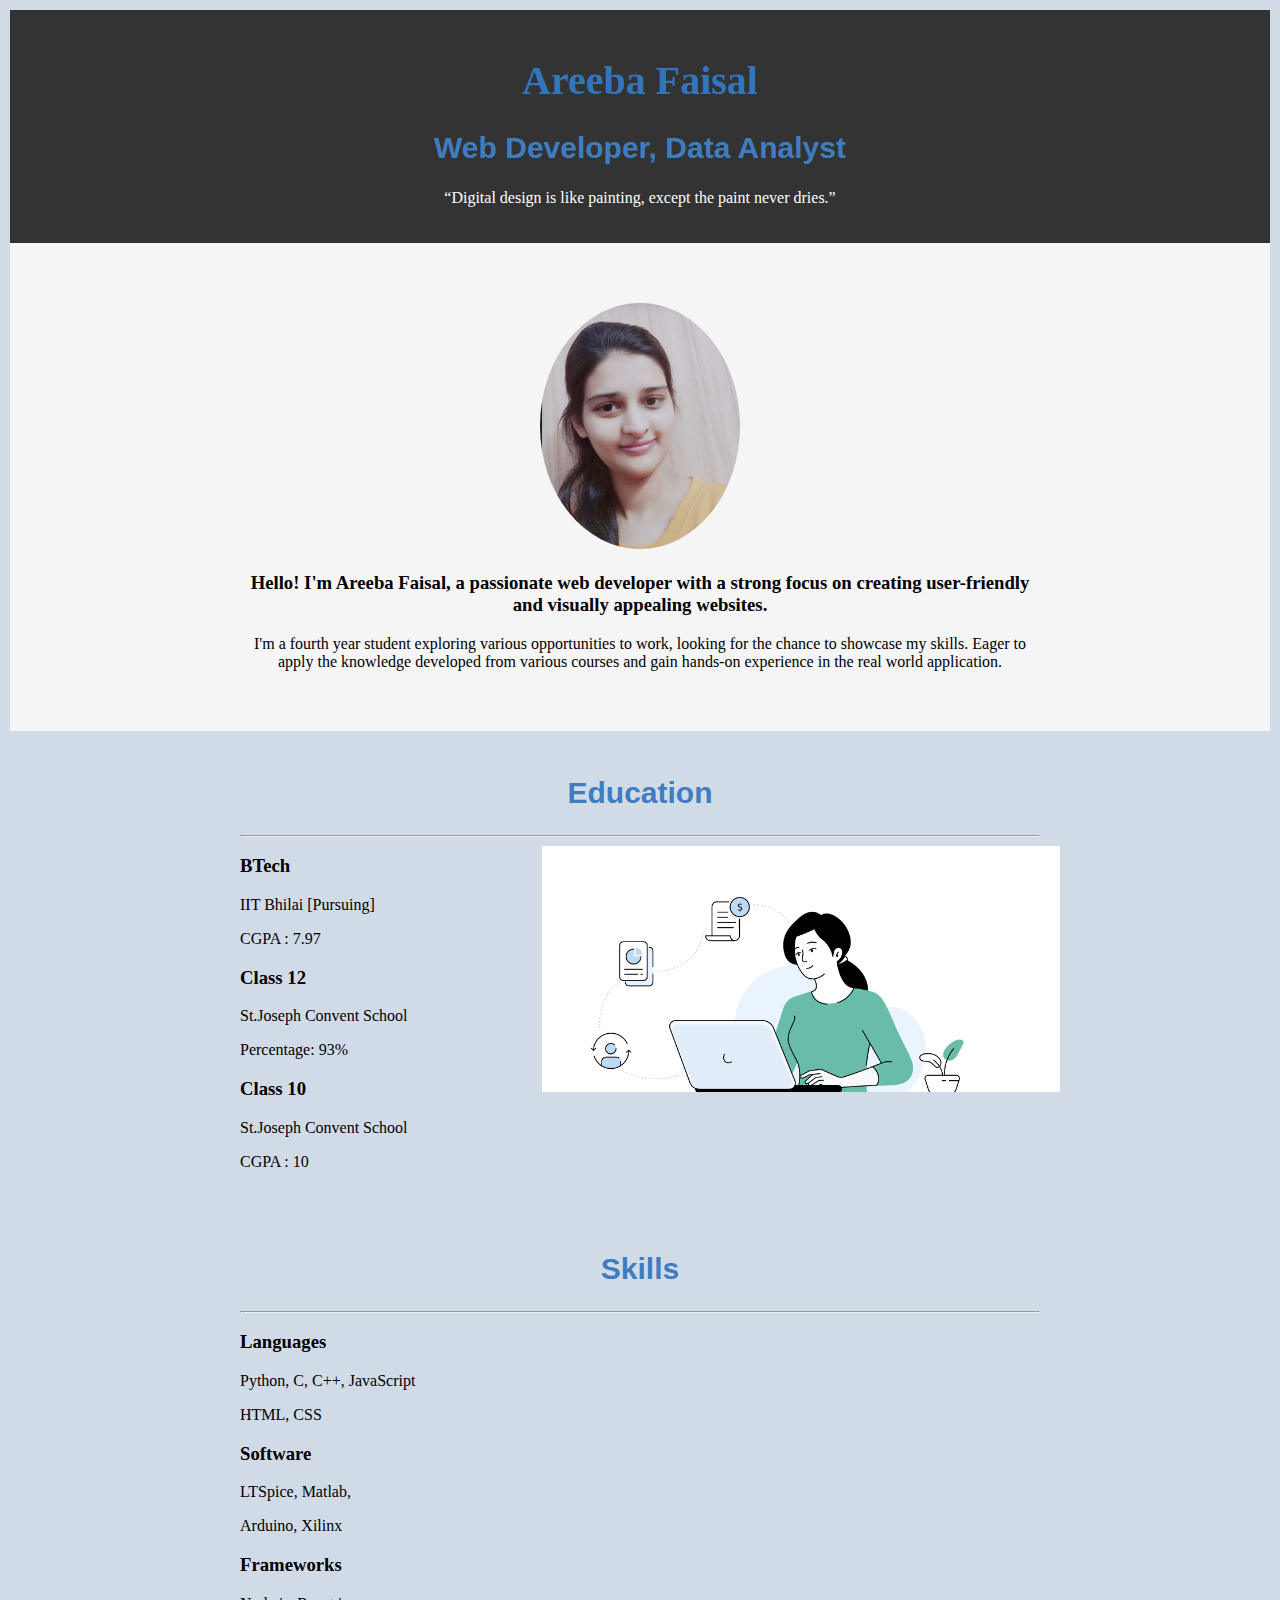
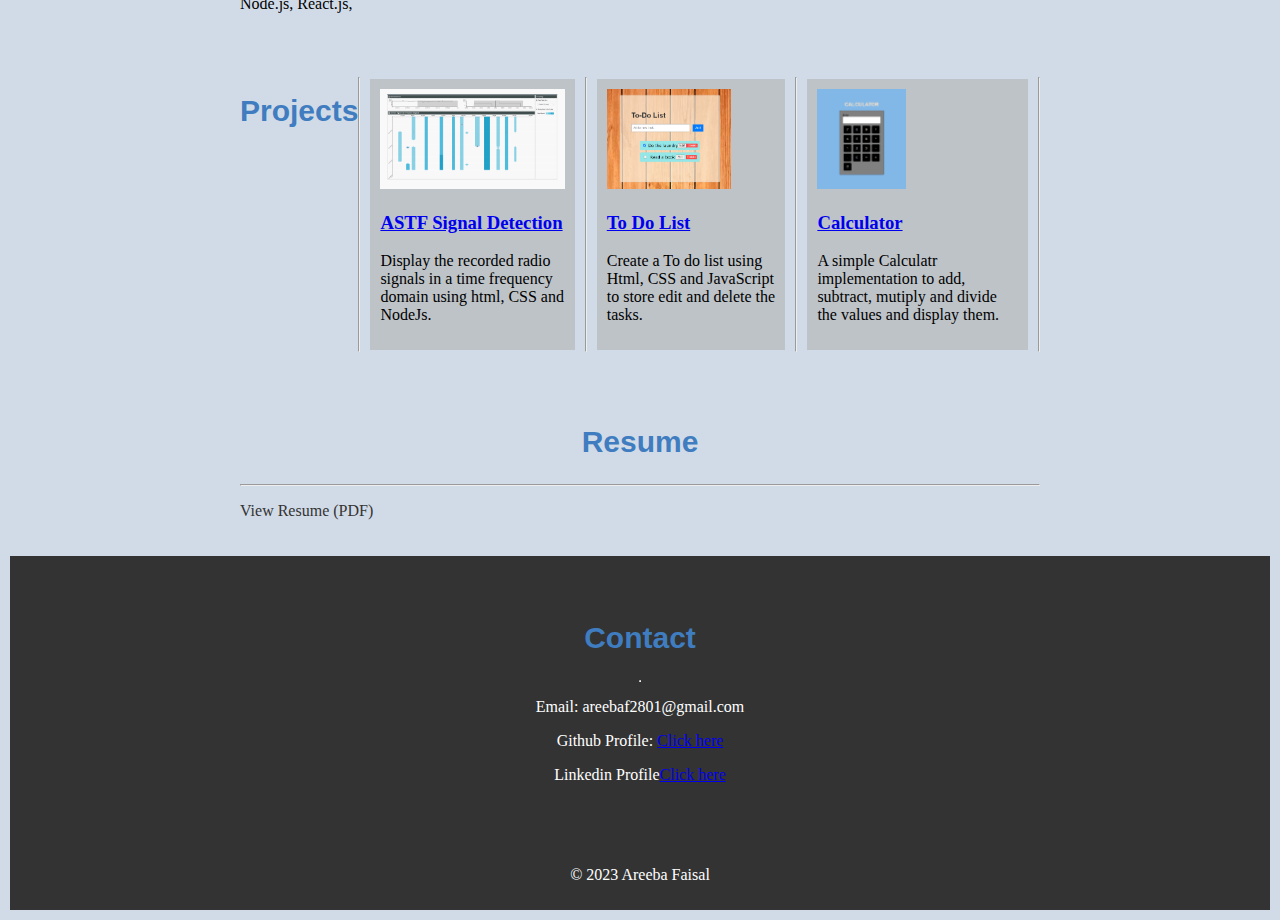
<file: index.html>
<!DOCTYPE html>
<html lang="en">
<head>
    <meta charset="UTF-8">
    <meta name="viewport" content="width=device-width, initial-scale=1.0">
    <title>Areeba Faisal - Portfolio</title>
    <link rel="stylesheet" href="styles.css">
</head>
<body>
    <header>
        <div class="header-content">
            <h1>Areeba Faisal</h1>
            <h2>Web Developer, Data Analyst</h2>
            <p>
                “Digital design is like painting, except the paint never dries.”
            </p>
        </div>
    </header>

    <section id="about">
        <div class="section-content">
            <img src=".\me.png" alt="Areeba Faisal">
            <h3 >
                Hello! I'm Areeba Faisal, a passionate web developer with a strong focus on creating user-friendly and visually appealing websites. 
            </h3>
            <div class="Me">
                I'm a fourth year student exploring various opportunities to work,
                looking for the chance to showcase my skills. Eager to apply the
                knowledge developed from various courses and gain hands-on experience in
                the real world application.
            </div>
        </div>
    </section>
    <section id="edu">
        <div class="edu">
            <h2>Education</h2>
            <hr>
            <h3>BTech</h3>
                <p>IIT Bhilai [Pursuing]</p>
                <p>CGPA : 7.97</p>
            <h3>Class 12</h3>
                <p>St.Joseph Convent School</p>
                <p>Percentage: 93%</p>
            <h3>Class 10</h3>
                <p>St.Joseph Convent School</p>
                <p>CGPA : 10</p>
          </div>

    </section>

    <section id="skills">
        
        <div class="section-content">
            <h2>Skills</h2>
            <hr>
            <h3>Languages</h3>
            <p>Python, C, C++, JavaScript</p>
            <p>HTML, CSS</p>
        <h3>Software</h3>
            <p>LTSpice, Matlab,</p>
            <p>Arduino, Xilinx</p>
        <h3>Frameworks</h3>
            <p>Node.js, React.js,</p>
            
        </div>
    </section>

    <section id="projects">
        <div class="projects">
            <h2>Projects</h2>
            <hr>
            <div class="project">
                <img src="./astf.png" alt="ASTF">
                <h3><a href="https://github.com/Areeba-28Faisal/">ASTF Signal Detection</a></h3>

                <p>Display the recorded radio signals in a time frequency domain using html, CSS and NodeJs. </p>
            </div>
            <hr>
            <div class="project">
                <img src="./tdl.png" alt="To do list">
                <h3><a href="https://github.com/Areeba-28Faisal/Codsoft/tree/To-do-list">To Do List</a></h3>
                <p>Create a To do list using Html, CSS and JavaScript to store edit and delete the tasks.</p>
            </div>
            <hr>
            <div class="project">
                <img src="./calc.png" alt="Calculator">
                <h3><a href=" https://github.com/Areeba-28Faisal/Codsoft/tree/Calculator">Calculator</a></h3>
                <p>A simple Calculatr implementation to add, subtract, mutiply and divide the values and display them.</p>
            </div>
            <hr>
            <!-- Add more projects here -->
        </div>
    </section>

    <section id="resume">

        <div class="section-content">
            <h2>Resume</h2>
            <hr>
            <p><a href="https://drive.google.com/file/d/1Hagc7MqL2C0SdJK2XbLu8eDR1fBV3OUa/view?usp=sharing">View Resume (PDF)</a></p>
        </div>
    </section>

    <section id="contact">
        <div class="contact">
            <h2>Contact</h2>
            <hr>
            <p>Email: areebaf2801@gmail.com</p>
            <p> Github Profile: <a href="https://github.com/Areeba-28Faisal">Click here</a></a></p>
            <p> Linkedin Profile<a href="https://www.linkedin.com/in/areeba-faisal-46444b25b">Click here</a></p>
        </div>
    </section>

    <footer>
        <div class="footer-content">
            <p>&copy; 2023 Areeba Faisal</p>
            <!-- Add additional links or information here -->
        </div>
    </footer>
</body>
</html>
</file>
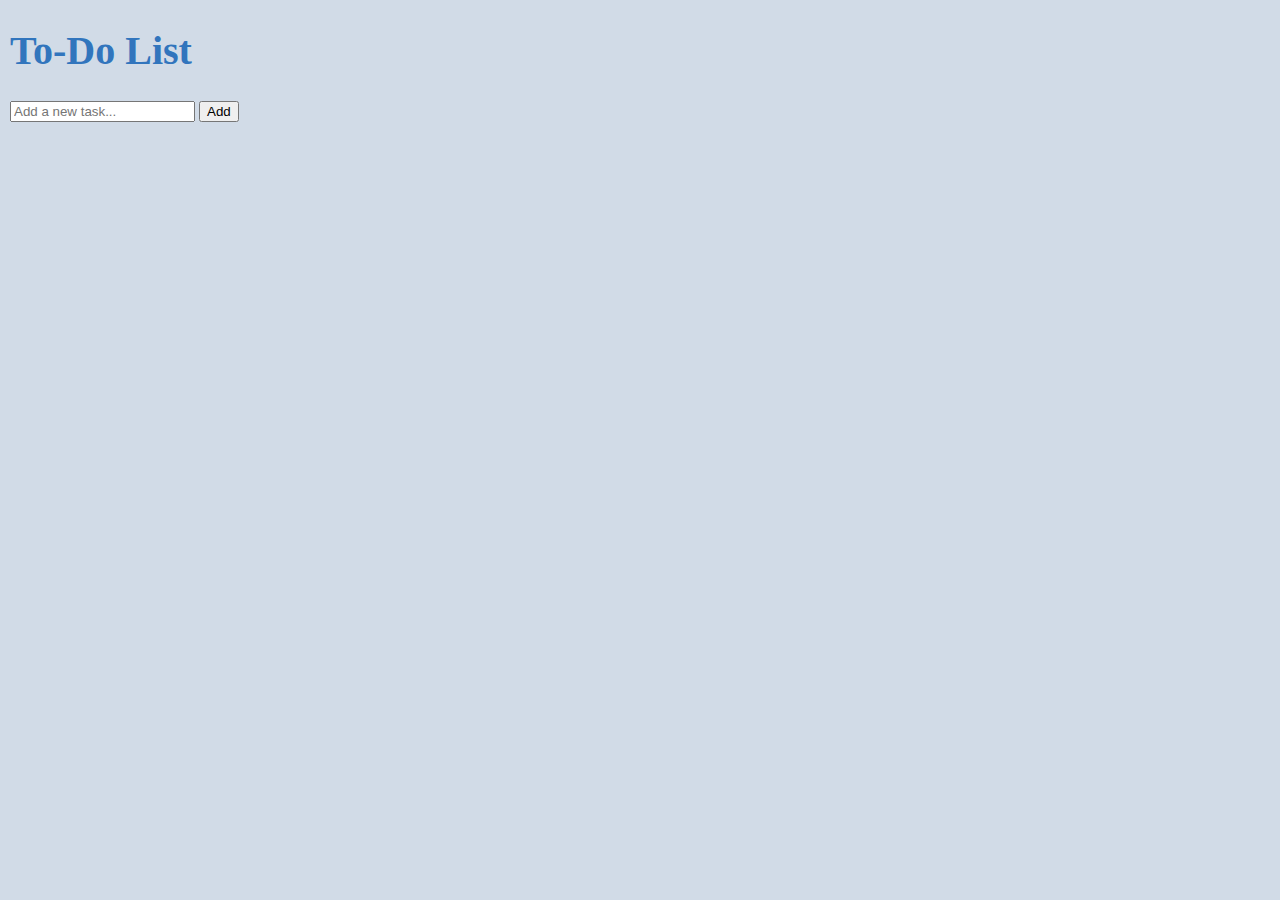
<file: To do list.html>
<!DOCTYPE html>
<html lang="en">
<head>
    <meta charset="UTF-8">
    <meta name="viewport" content="width=device-width, initial-scale=1.0">
    <link rel="stylesheet" href="styles.css">
    <title>Simple To-Do List</title>
</head>
<body>
    <div class="container">
        <h1 >To-Do List</h1>
        <div id="task-form">
            <input type="text" id="task-input" placeholder="Add a new task...">
            <button id="add-task">Add</button>
        </div>
        <ul id="task-list">
            <!-- Tasks will be displayed here -->
        </ul>
    </div>
    <script src="script.js"></script>
</body>
</html>
</file>
<file: styles.css>
/* Reset some default styles */
body {
    margin: 10px;
    padding: 10x;
    background-color: rgb(164, 184, 208,0.5);
    
}
h1{
    font-size: 40px;
    font-family: 'Lobster',cursive;
    color: rgb(49, 117, 189);
}

h2{
    font-family: 'Montserrat', sans-serif;
    font-size: 30px;
    color: rgb(63, 125, 192);
    text-align: center;
}

/* Style the header */
header {
    background-color: #333;
    color: #fff;
    text-align: center;
    padding: 20px 0;
}

.header-content {
    max-width: 800px;
    margin: 0 auto;
}

/* Style the about section */
#about {
    background-color: #f5f5f5;
    padding: 40px 0;
    text-align: center;
}

#about img {
    max-width: 200px;
    border-radius: 50%;
    align-self: left;
}

.section-content {
    max-width: 800px;
    margin: 0 auto;
    padding: 20px;
    
}

.projects{
    max-width: 800px;
    margin: 0 auto;
    padding: 20px;
    display:flex;
    justify-content:space-between;
}
/* Style the skills section */
#skills ul {
    list-style-type: none;
}

/* Style the projects section */
.project {
    margin: 10px;
    padding:10px;
    font-size: 14;
    image-rendering: auto;
    background-color:rgb(113, 98, 80,0.2);

}

.project img {
    max-width: 100%;
    justify-content: center;
    
    height: 100px;
}

/* Style the resume section */
#resume a {
    color: #333;
    text-decoration: none;
}

#resume a:hover {
    text-decoration: blue underline;
}

/* Style the contact section */
#contact {
    background-color: #333;
    color: #fff;
    text-align: center;
    padding: 20px 0;
}
.contact{
    max-width: 800px;
    margin: 0 auto;
    padding: 20px;
    justify-items:center;
}
.edu{
    background-image: url(./bg.png);
    background-repeat: no-repeat;
    background-position: right;
    max-width: 800px;
    margin: 0 auto;
    padding: 20px;

}
/* Style the footer */
footer {
    background-color: #333;
    color: #fff;
    text-align: center;
    padding: 10px 0;
}
</file>
